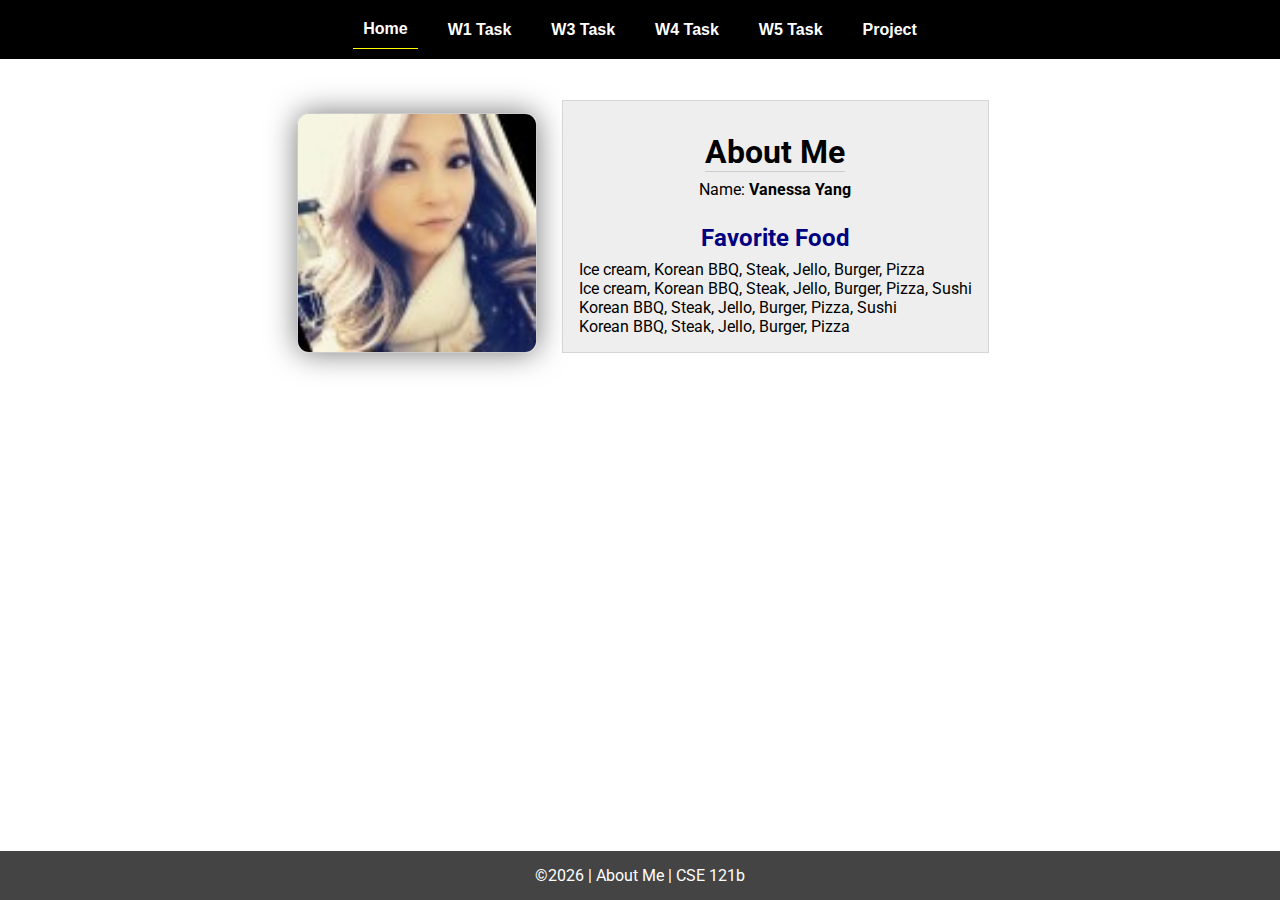
<file: index.html>
<!DOCTYPE html>
<html lang="en">

<head>
  <meta charset="UTF-8">
  <meta name="viewport" content="width=device-width, initial-scale=1.0">
  <title>About Me | CSE 121b | W02: Programming Tasks</title>
  <link rel="preconnect" href="https://fonts.googleapis.com">
  <link rel="preconnect" href="https://fonts.gstatic.com" crossorigin>
  <link href="https://fonts.googleapis.com/css2?family=Roboto:wght@400;600&display=swap"
    rel="stylesheet">
  <link rel="stylesheet" href="styles/main.css">
</head>

<body>
  <nav>
    <ul id="menu">
      <li><a id="toggleMenu">&equiv;</a></li>
      <li><a href="index.html" class="active">Home</a></li>
      <li><a href="w01-task.html">W1 Task</a></li>
      <li><a href="w03-task.html">W3 Task</a></li>
      <li><a href="w04-task.html">W4 Task</a></li>
      <li><a href="w05-task.html">W5 Task</a></li>
      <li><a href="Final_Project/project.html">Project</a></li>
    </ul>
  </nav>
  <main id="home">
    <picture>
      <img id = "myImage" src="images/me1.jpeg" alt="Photo of me">
    </picture>
    <section>
      <h1>About Me</h1>
      <div class="info">Name: <span id="name"></span></div>
      <h2>Favorite Food</h2>
      <div class="block" id="food"></div>
    </section>
  </main>
  <footer>
    &copy;<span id="year"></span> | About Me | CSE 121b
  </footer>
  <script src="scripts/main.js"></script>
  <script src="scripts/w02-task.js"></script>
</body>

</html>
</file>
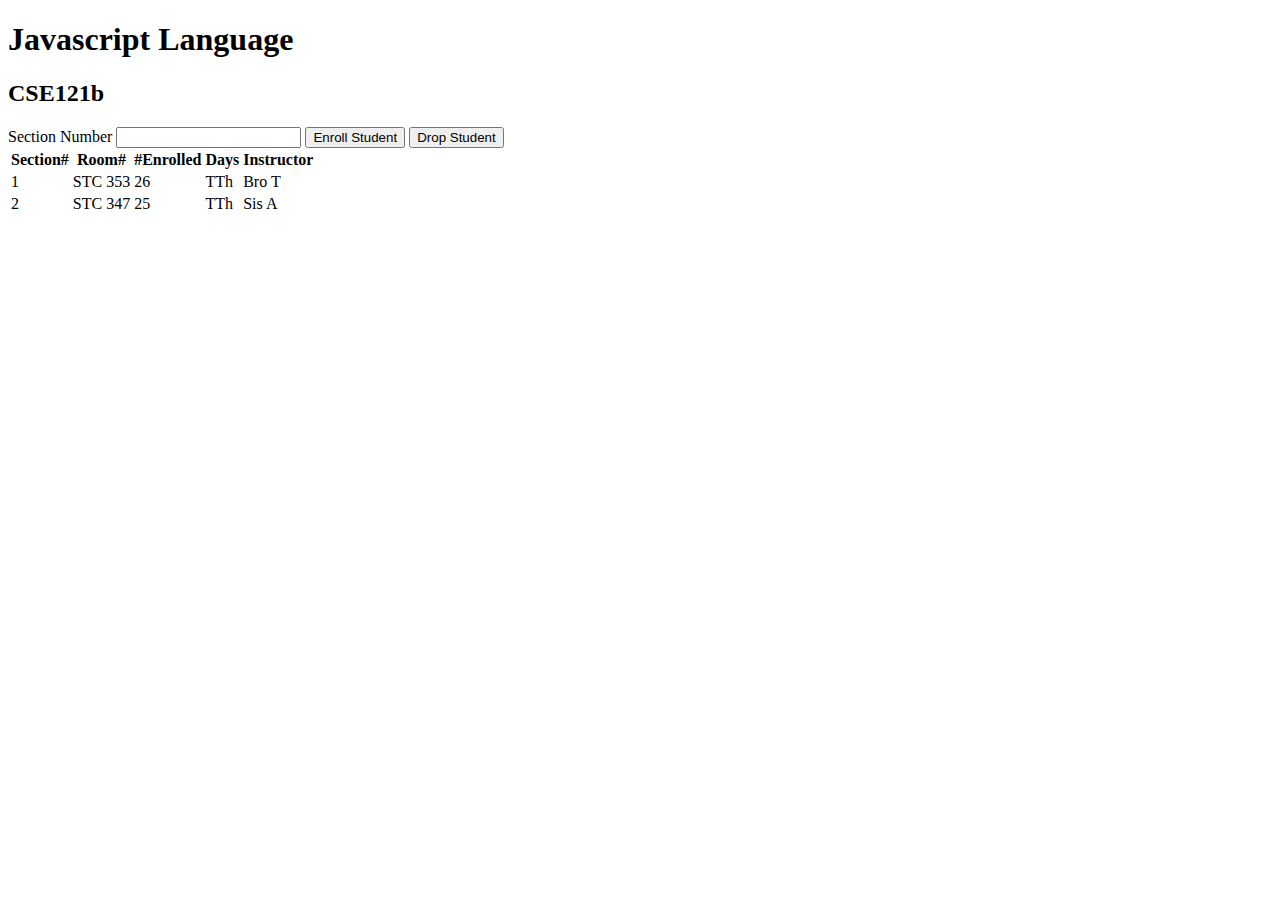
<file: modules.html>
<!-- modules.html -->
<!DOCTYPE html>
<html lang="en">
  <head>
    <meta charset="UTF-8" />
    <meta http-equiv="X-UA-Compatible" content="IE=edge" />
    <meta name="viewport" content="width=device-width, initial-scale=1.0" />
    <title>Courses and sections</title>
    <script src="modules.js" type="module"></script>
  </head>
  <body>
    <h1 id="courseName"></h1>
    <h2 id="courseCode"></h2>
    <label for="sectionNumber">Section Number</label>
    <input id="sectionNumber" />
    <button id="enrollStudent">Enroll Student</button>
    <button id="dropStudent">Drop Student</button>

    <table>
      <thead>
        <tr>
          <th>Section#</th>
          <th>Room#</th>
          <th>#Enrolled</th>
          <th>Days</th>
          <th>Instructor</th>
        </tr>
      </thead>
      <tbody id="sections"></tbody>
    </table>
  </body>
</html>
</file>
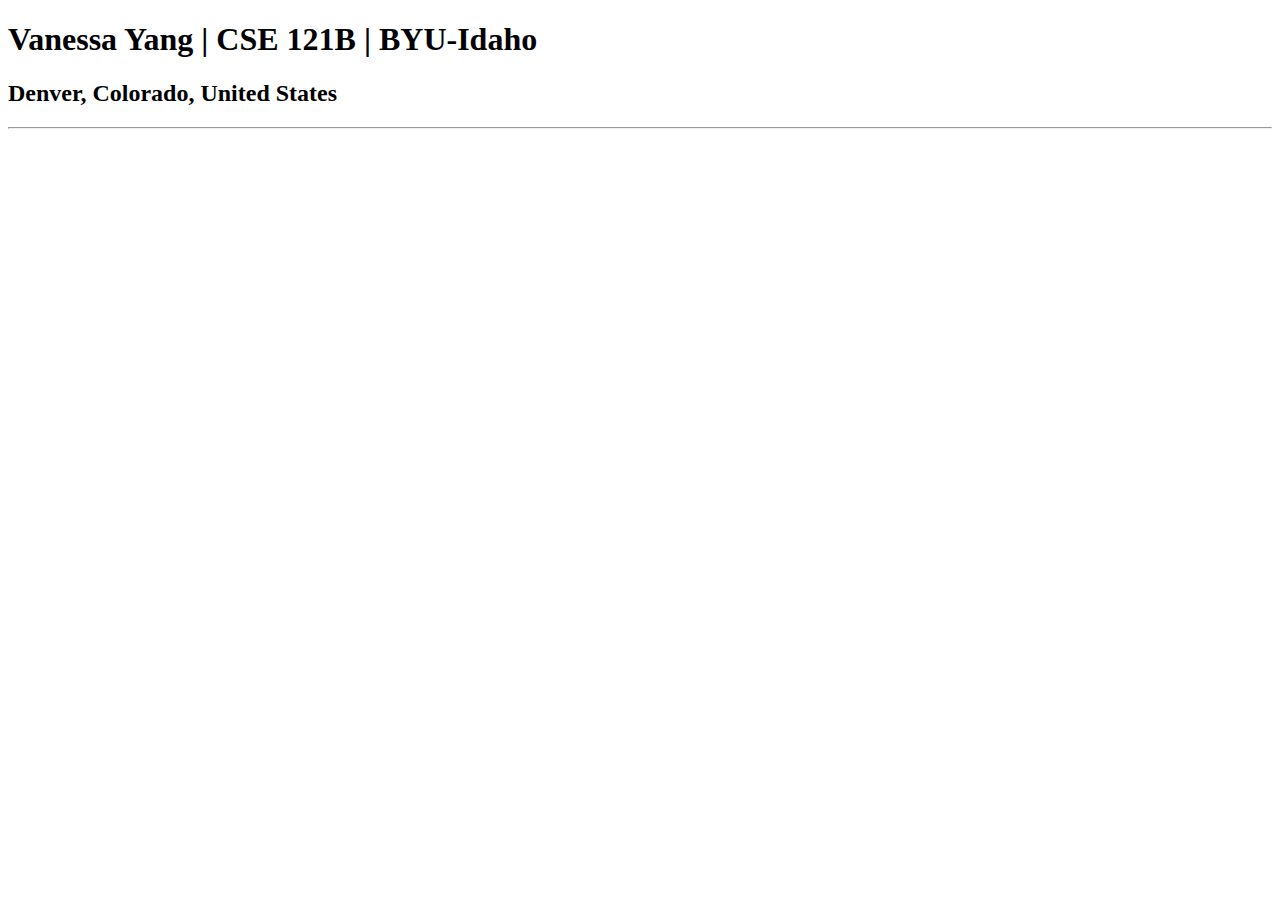
<file: test.html>
<!DOCTYPE html>
<html lang="en">
<head>
    <meta charset="UTF-8">
    <meta name="viewport" content="width=device-width, initial-scale=1.0">
    <title>Vanessa Yang | CSE 121B | BYU-Idaho</title>
</head>
<body>
    <h1>Vanessa Yang | CSE 121B | BYU-Idaho</h1>
    <h2>Denver, Colorado, United States</h2>
    <hr>
</body>
</html>
</file>
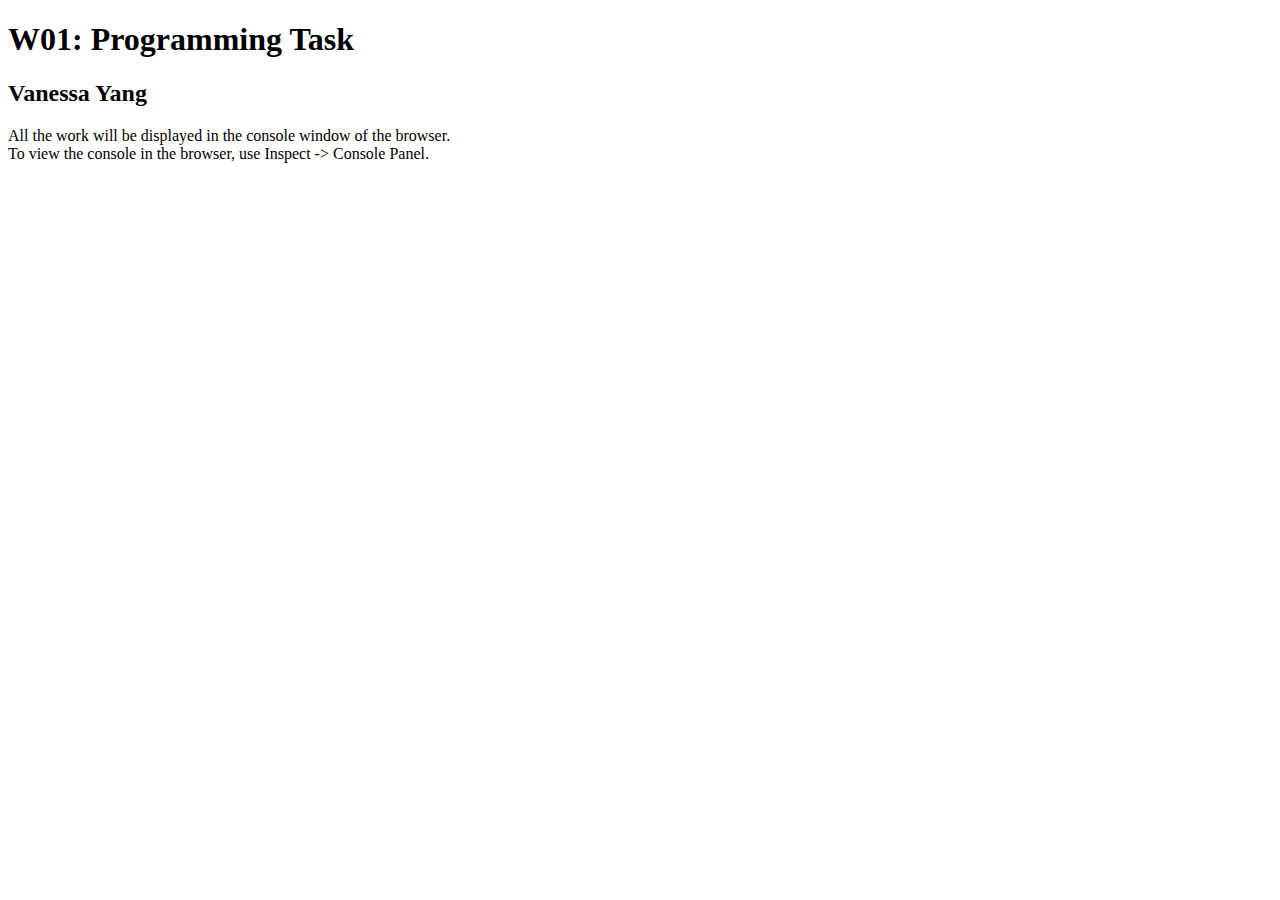
<file: w01-task.html>
<!DOCTYPE html>
<html lang="en">

<head>
  <meta charset="UTF-8">
  <meta name="viewport" content="width=device-width, initial-scale=1.0">
  <title>W01: Programming Task</title>
</head>

<body>
  <h1>W01: Programming Task</h1>
  <h2>Vanessa Yang</h2>
  <p>All the work will be displayed in the console window of the browser.
    <br>To view the console in the browser, use Inspect -> Console Panel.
  </p>

  <script src="w01-task.js"></script>

</body>
</html>
</file>
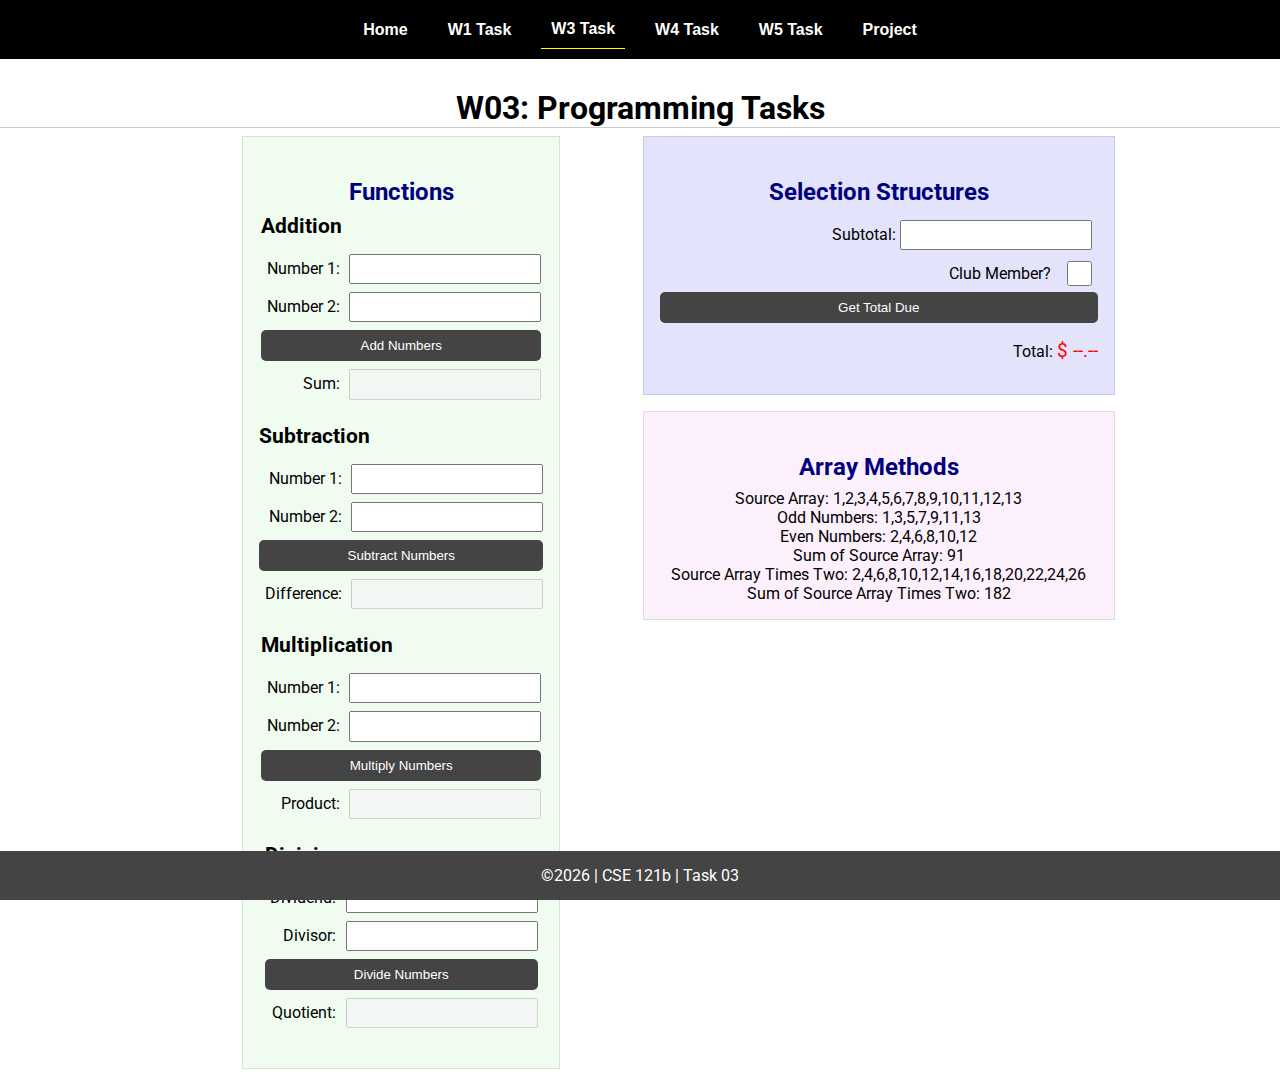
<file: w03-task.html>
<!DOCTYPE html>
<html lang="en">

<head>
    <meta charset="UTF-8">
    <meta name="viewport" content="width=device-width, initial-scale=1.0">
    <title>CSE 121b | W03: Programming Tasks</title>
    <link rel="preconnect" href="https://fonts.googleapis.com">
    <link rel="preconnect" href="https://fonts.gstatic.com" crossorigin>
    <link href="https://fonts.googleapis.com/css2?family=Roboto:wght@400;600&display=swap"
        rel="stylesheet">
    <link rel="stylesheet" href="styles/main.css">
</head>

<body>
    <nav>
        <ul id="menu">
            <li><a id="toggleMenu">&equiv;</a></li>
            <li><a href="index.html">Home</a></li>
            <li><a href="w01-task.html">W1 Task</a></li>
            <li><a href="w03-task.html" class="active">W3 Task</a></li>
            <li><a href="w04-task.html">W4 Task</a></li>
            <li><a href="w05-task.html">W5 Task</a></li>
            <li><a href="Final_Project/project.html">Project</a></li>
        </ul>
    </nav>>
    <header>
        <h1>W03: Programming Tasks</h1>
    </header>
    <main id="task3">
        <section id="section1">
            <h2>Functions</h2>
            <article>
                <h3>Addition</h3>
                <div>
                    <label for="add1">Number 1:</label>
                    <input type="text" id="add1" name="add1">
                </div>
                <div>
                    <label for="add2">Number 2:</label>
                    <input type="text" id="add2" name="add2">
                </div>
                <div>
                    <input type="button" id="addNumbers" value="Add Numbers">
                </div>
                <div>
                    <label for="sum">Sum:</label>
                    <input type="text" id="sum" name="sum" disabled>
                </div>
            </article>
            <article>
                <h3>Subtraction</h3>
                <div>
                    <label for="subtract1">Number 1:</label>
                    <input type="text" id="subtract1" name="subtract1">
                </div>
                <div>
                    <label for="subtract2">Number 2:</label>
                    <input type="text" id="subtract2" name="subtract2">
                </div>
                <div>
                    <input type="button" id="subtractNumbers" value="Subtract Numbers">
                </div>
                <div>
                    <label for="difference">Difference:</label>
                    <input type="text" id="difference" name="difference" disabled>
                </div>
            </article>
            <article>
                <h3>Multiplication</h3>
                <div>
                    <label for="factor1">Number 1:</label>
                    <input type="text" id="factor1" name="factor1">
                </div>
                <div>
                    <label for="factor2">Number 2:</label>
                    <input type="text" id="factor2" name="factor2">
                </div>
                <div>
                    <input type="button" id="multiplyNumbers" value="Multiply Numbers">
                </div>
                <div>
                    <label for="product">Product:</label>
                    <input type="text" id="product" name="product" disabled>
                </div>
            </article>
            <article>
                <h3>Division</h3>
                <div>
                    <label for="dividend">Dividend:</label>
                    <input type="text" id="dividend" name="dividend">
                </div>
                <div>
                    <label for="divisor">Divisor:</label>
                    <input type="text" id="divisor" name="divisor">
                </div>
                <div>
                    <input type="button" id="divideNumbers" value="Divide Numbers">
                </div>
                <div>
                    <label for="quotient">Quotient:</label>
                    <input type="text" id="quotient" name="quotient" disabled>
                </div>
            </article>
        </section>
        <div>
            <section id="section2">
                <h2>Selection Structures</h2>
                <label class="right">Subtotal:
                    <input type="number" id="subtotal" size="5">
                </label>
                <label class="middle right">
                    Club Member?
                    <input type="checkbox" id="member">
                </label>
                <div class="right">
                    <input type="button" id="getTotal" value="Get Total Due">
                </div>
                <div class="right">Total:
                    <span class="larger" id="total">$ --.--</span>
                </div>
            </section>
            <section id="section3">
                <h2>Array Methods</h2>
                <p>
                    Source Array: <span id="array"></span>
                </p>
                <p>
                    Odd Numbers: <span id="odds"></span>
                </p>
                <p>
                    Even Numbers: <span id="evens"></span>
                </p>
                <p>
                    Sum of Source Array: <span id="sumOfArray"></span>
                </p>
                <p>
                    Source Array Times Two: <span id="multiplied"></span>
                </p>
                <p>
                    Sum of Source Array Times Two: <span id="sumOfMultiplied"></span>
                </p>
            </section>
        </div>
    </main>
    <footer>
        &copy;<span id="year"></span> | CSE 121b | Task 03
    </footer>
    <script src="scripts/main.js"></script>
    <script>
        document.getElementById("year").innerHTML = new Date().getFullYear();
    </script>
    <script src="scripts/w03-task.js"></script>
</body>

</html>
</file>
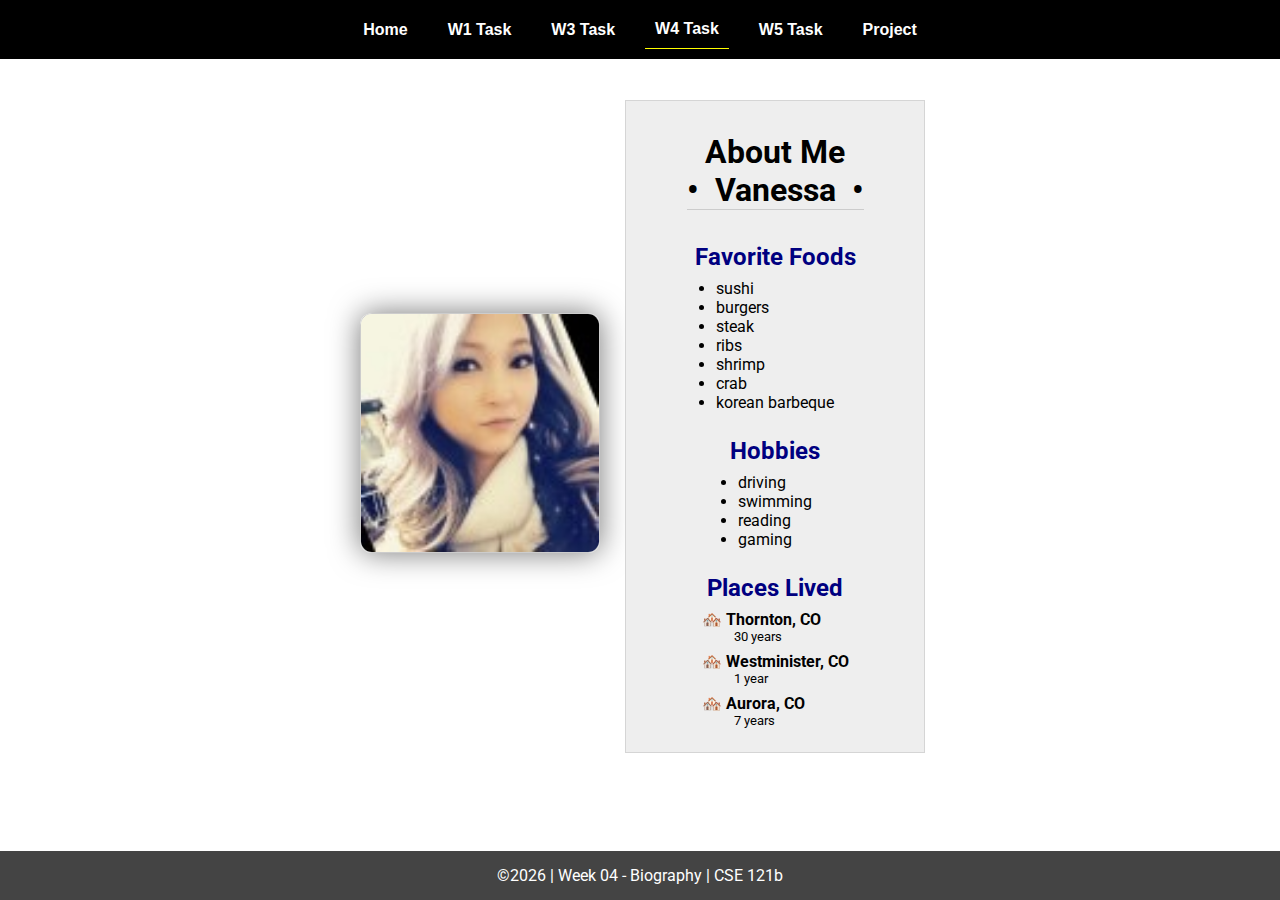
<file: w04-task.html>
<!DOCTYPE html>
<html lang="en">

<head>
  <meta charset="UTF-8">
  <meta name="viewport" content="width=device-width, initial-scale=1.0">
  <title>CSE 121b | W04: Programming Tasks</title>
  <link rel="preconnect" href="https://fonts.googleapis.com">
  <link rel="preconnect" href="https://fonts.gstatic.com" crossorigin>
  <link href="https://fonts.googleapis.com/css2?family=Roboto:wght@400;600&display=swap"
    rel="stylesheet">
  <link rel="stylesheet" href="styles/main.css">
</head>

<body>
  <nav>
    <ul id="menu">
      <li><a id="toggleMenu">&equiv;</a></li>
      <li><a href="index.html">Home</a></li>
      <li><a href="w01-task.html">W1 Task</a></li>
      <li><a href="w03-task.html">W3 Task</a></li>
      <li><a href="w04-task.html" class="active">W4 Task</a></li>
      <li><a href="w05-task.html">W5 Task</a></li>
      <li><a href="Final_Project/project.html">Project</a></li>
    </ul>
  </nav>
  <main id="home">
    <picture>
      <img id="photo" src="images/placeholder.png" alt="Placeholder Image">
    </picture>
    <section>
      <h1>About Me<br>• &nbsp;<span id="name"></span>&nbsp; •</h1>
      <h2>Favorite Foods</h2>
      <ul id="favorite-foods"></ul>
      <h2>Hobbies</h2>
      <ul id="hobbies"></ul>
      <h2>Places Lived</h2>
      <dl id="places-lived"></dl>
    </section>
  </main>

  <footer>
    &copy;<span id="year"></span> | Week 04 - Biography | CSE 121b
  </footer>
  <script src="scripts/main.js"></script>
  <script>
    document.getElementById("year").innerHTML = new Date().getFullYear();
  </script>
  <script src="scripts/w04-task.js"></script>
</body>

</html>
</file>
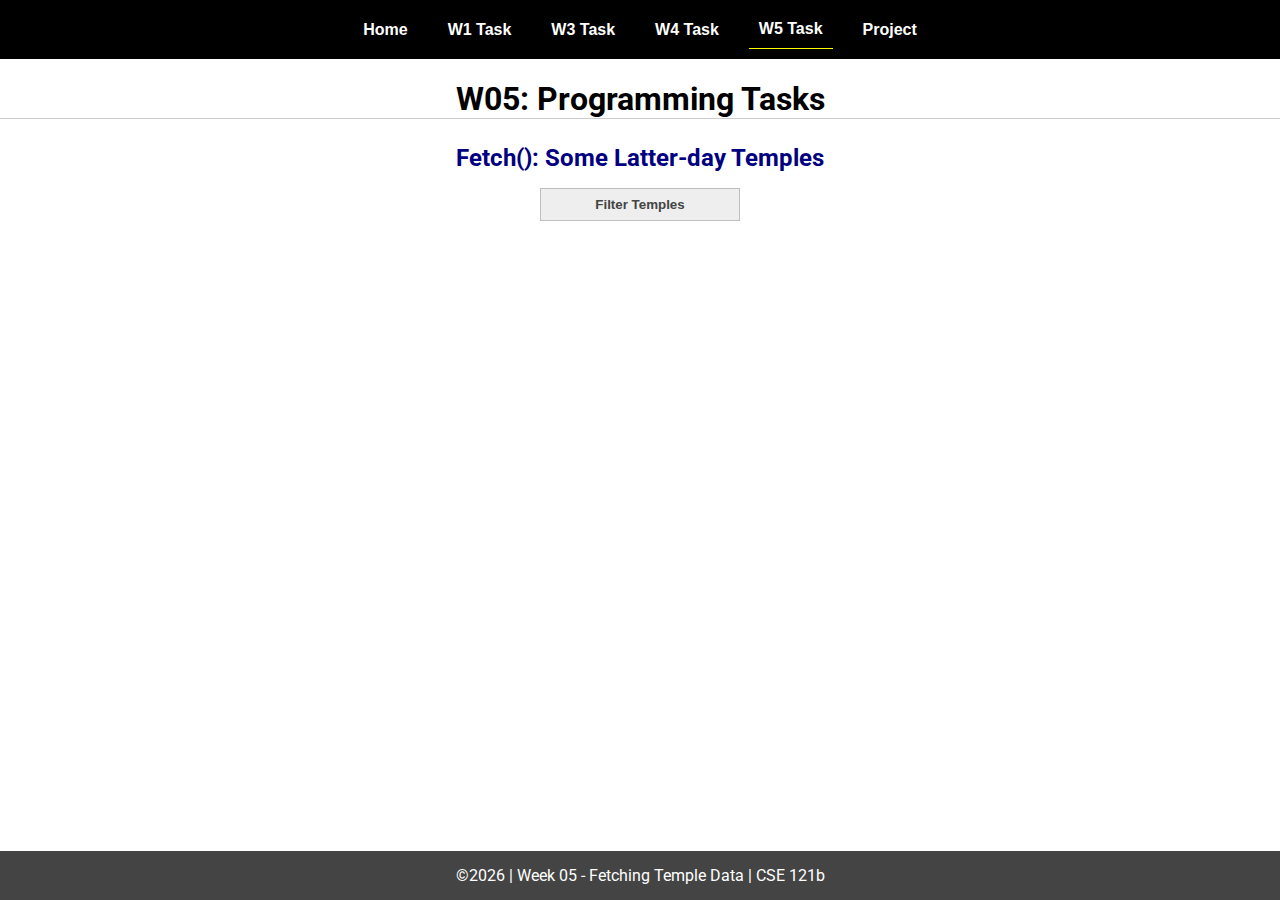
<file: w05-task.html>
<!DOCTYPE html>
<html lang="en">

<head>
  <meta charset="UTF-8">
  <meta name="viewport" content="width=device-width, initial-scale=1.0">
  <title>CSE 121b | W05: Programming Tasks</title>
  <link rel="preconnect" href="https://fonts.googleapis.com">
  <link rel="preconnect" href="https://fonts.gstatic.com" crossorigin>
  <link href="https://fonts.googleapis.com/css2?family=Roboto:wght@400;600&display=swap"
    rel="stylesheet">
  <link rel="stylesheet" href="styles/main.css">
</head>

<body>
  <nav>
    <ul id="menu">
      <li><a id="toggleMenu">&equiv;</a></li>
      <li><a href="index.html">Home</a></li>
      <li><a href="w01-task.html">W1 Task</a></li>
      <li><a href="w03-task.html">W3 Task</a></li>
      <li><a href="w04-task.html">W4 Task</a></li>
      <li><a href="w05-task.html" class="active">W5 Task</a></li>
      <li><a href="Final_Project/project.html">Project</a></li>
    </ul>
  </nav>
  <main id="gridly">
    <h1>W05: Programming Tasks</h1>
    <h2>Fetch(): Some Latter-day Temples</h2>

    <select id="sortBy" title="Choose a data filter.">
      <option value="" disabled selected>Filter Temples</option>
      <option value="utah">Utah</option>
      <option value="notutah">Outside of Utah</option>
      <option value="older">Built Before 1950</option>
      <option value="all">No Filter</option>
    </select>

    <div id="temples">
    </div>
  </main>


  <footer>
    &copy;<span id="year"></span> | Week 05 - Fetching Temple Data | CSE 121b
  </footer>
  <script src="scripts/main.js"></script>
  <script>
    document.getElementById("year").innerHTML = new Date().getFullYear();
  </script>
  <script src="scripts/w05-task.js"></script>
</body>

</html>
</file>
<file: styles/main.css>
/* Universal Selector */
* {
    margin: 0;
    padding: 0;
    box-sizing: border-box;
}

/* HTML Selectors */
body {
    font-family: 'Roboto', Helvetica, sans-serif;
}

nav {
    background-color: black;
    width: 100%;
    position: fixed;
    top: 0;
}

nav ul {
    display: flex;
    flex-direction: column;
    align-items: center;
    max-width: -moz-fit-content;
    max-width: fit-content;
    margin: 0 auto;
}

nav ul li {
    flex: 1 1 auto;
}

nav ul li:first-child {
    display: block;
    font-size: 2rem;
}

nav ul li:first-child a {
    padding: 1px 10px;
}

nav ul li {
    display: none;
    list-style: none;
    margin: 10px;
}

nav ul li a {
    display: block;
    padding: 10px;
    text-decoration: none;
    font-weight: 600;
    color: white;
    text-align: center;
    font-family: 'Arial Narrow', Arial, sans-serif;
}

nav ul li a:hover {
    background-color: #efefef;
    color: black;
}

h1,
h2 {
    text-align: center;
    margin: 1rem 0 .5rem;
}

h1 {
    border-bottom: 1px solid #ccc;
}

#gridly h1 {
    margin-top: 80px;
}

h2 {
    font-size: 1.5rem;
    color: navy;
    text-align: center;
    margin-top: 25px;
}

h3 {
    font-size: 1.3rem;
    margin-bottom: 1rem;
}

header {
    margin-top: 70px;
}

picture {
    margin: 0 auto;
}

picture img {
    width: 240px;
    height: auto;
    border-radius: 5%;
    border: 1px solid #ccc;
    box-shadow: 0 0 30px #777;
}

section {
    display: flex;
    flex-direction: column;
    align-items: center;
    margin: 0 auto 1rem;
    border: 1px solid rgba(0, 0, 0, .1);
    padding: 1rem;
    background-color: #eee;
}

article {
    margin-bottom: 1rem;
}

article div {
    margin-bottom: .5rem;
    text-align: right;
}

label {
    padding: .35rem;
}

input {
    padding: .35rem;
}

input[type="button"] {
    padding: .5rem;
    background-color: #444;
    color: white;
    border: none;
    border-radius: 5px;
    cursor: pointer;
    width: 100%
}

input[type="checkbox"] {
    width: 25px;
    height: 25px;
}

dt {
    font-weight: 700;
}

dt::before {
    content: "🏘️ ";
}

dd {
    margin: 0 0 .5rem 2rem;
    font-size: smaller;
}

footer {
    background-color: #444;
    color: white;
    padding: 15px;
    text-align: center;
    width: 100%;
    position: fixed;
    bottom: 0;
}

/* Class Selectors */
.active {
    border-bottom: 1px solid yellow;
}

.open li {
    display: block;
}

.block {
    display: block;
}

.larger {
    font-size: larger;
    color: red;
}

.right {
    width: 100%;
    text-align: right;
}

.middle {
    display: flex;
    align-items: center;
    justify-content: right;
    gap: 1rem;
}

/* ID Selectors */

#home {
    margin-top: 125px;
    display: grid;
    grid-template-columns: 1fr;
    grid-gap: 20px;
    align-items: center;
    justify-content: center;
}


#section1 {
    background-color: rgb(225, 250, 225, .5);
}

#section2 {
    background-color: rgba(200, 200, 250, 0.5);

}

#section2 div {
    margin-bottom: 1rem;
}

#section3 {
    background-color: rgb(250, 225, 250, .5);
}

#sortBy {
    appearance: none;
    display: flex;
    padding: .5rem;
    background-color: #eee;
    color: #444;
    font-weight: 700;
    margin: 1rem auto;
    width: 200px;
    border: 1px solid rgba(0, 0, 0, .2);
    text-align: center;
}

#sortBy option:disabled {
    font-style: italic;
    padding: 1rem;
    background-color: #111;
    color: #eee;
}

#temples {
    display: grid;
    grid-template-columns: repeat(auto-fit, minmax(320px, 1fr));
    grid-gap: .5rem;
    align-items: center;
    margin-bottom: 3rem;
}

#temples article {
    height: 250px;
    margin: .5rem;
    border: 1px solid rgba(0, 0, 0, .1);
    padding: 1rem;
    background-color: #eee;
    display: flex;
    flex-direction: column;
    align-items: center;
    justify-content: center;
}

#temples h4 {
    color: navy;
    font-size: smaller;
}


#temples img {
    width: 250px;
    height: auto;
    box-shadow: 0 0 30px #777;
    margin: .5rem;
}

#dogs {
    display: grid;
    grid-template-columns: repeat(auto-fit, minmax(320px, 1fr));
    grid-gap: .5rem;
    align-items: center;
    margin-bottom: 3rem;
}

#dogs article {
    height: 350px;
    margin: .5rem;
    border: 1px solid rgba(0, 0, 0, .1);
    padding: 1rem;
    background-color: #f4cece;
    display: flex;
    flex-direction: column;
    align-items: center;
    justify-content: center;
}

#dogs img {
    width: 250px;
    height: 175px;
    box-shadow: 0 0 30px #777;
    margin: .5rem;
}

/* Media Queries */
@media only screen and (min-width: 32.5em) {
    nav ul {
        flex-direction: row;
    }

    nav ul li:first-child {
        display: none;
    }

    nav ul li {
        display: block;
    }

    section {
        min-width: 300px;
    }

    #home {
        margin: 100px auto 20px;
        grid-template-columns: 250px 1fr;
        max-width: -moz-fit-content;
        max-width: fit-content;
    }

    #task3 {
        display: grid;
        grid-template-columns: 1fr 1fr;
        grid-gap: 5px;
        margin: 0 auto;
        max-width: 950px;
    }

}
</file>
